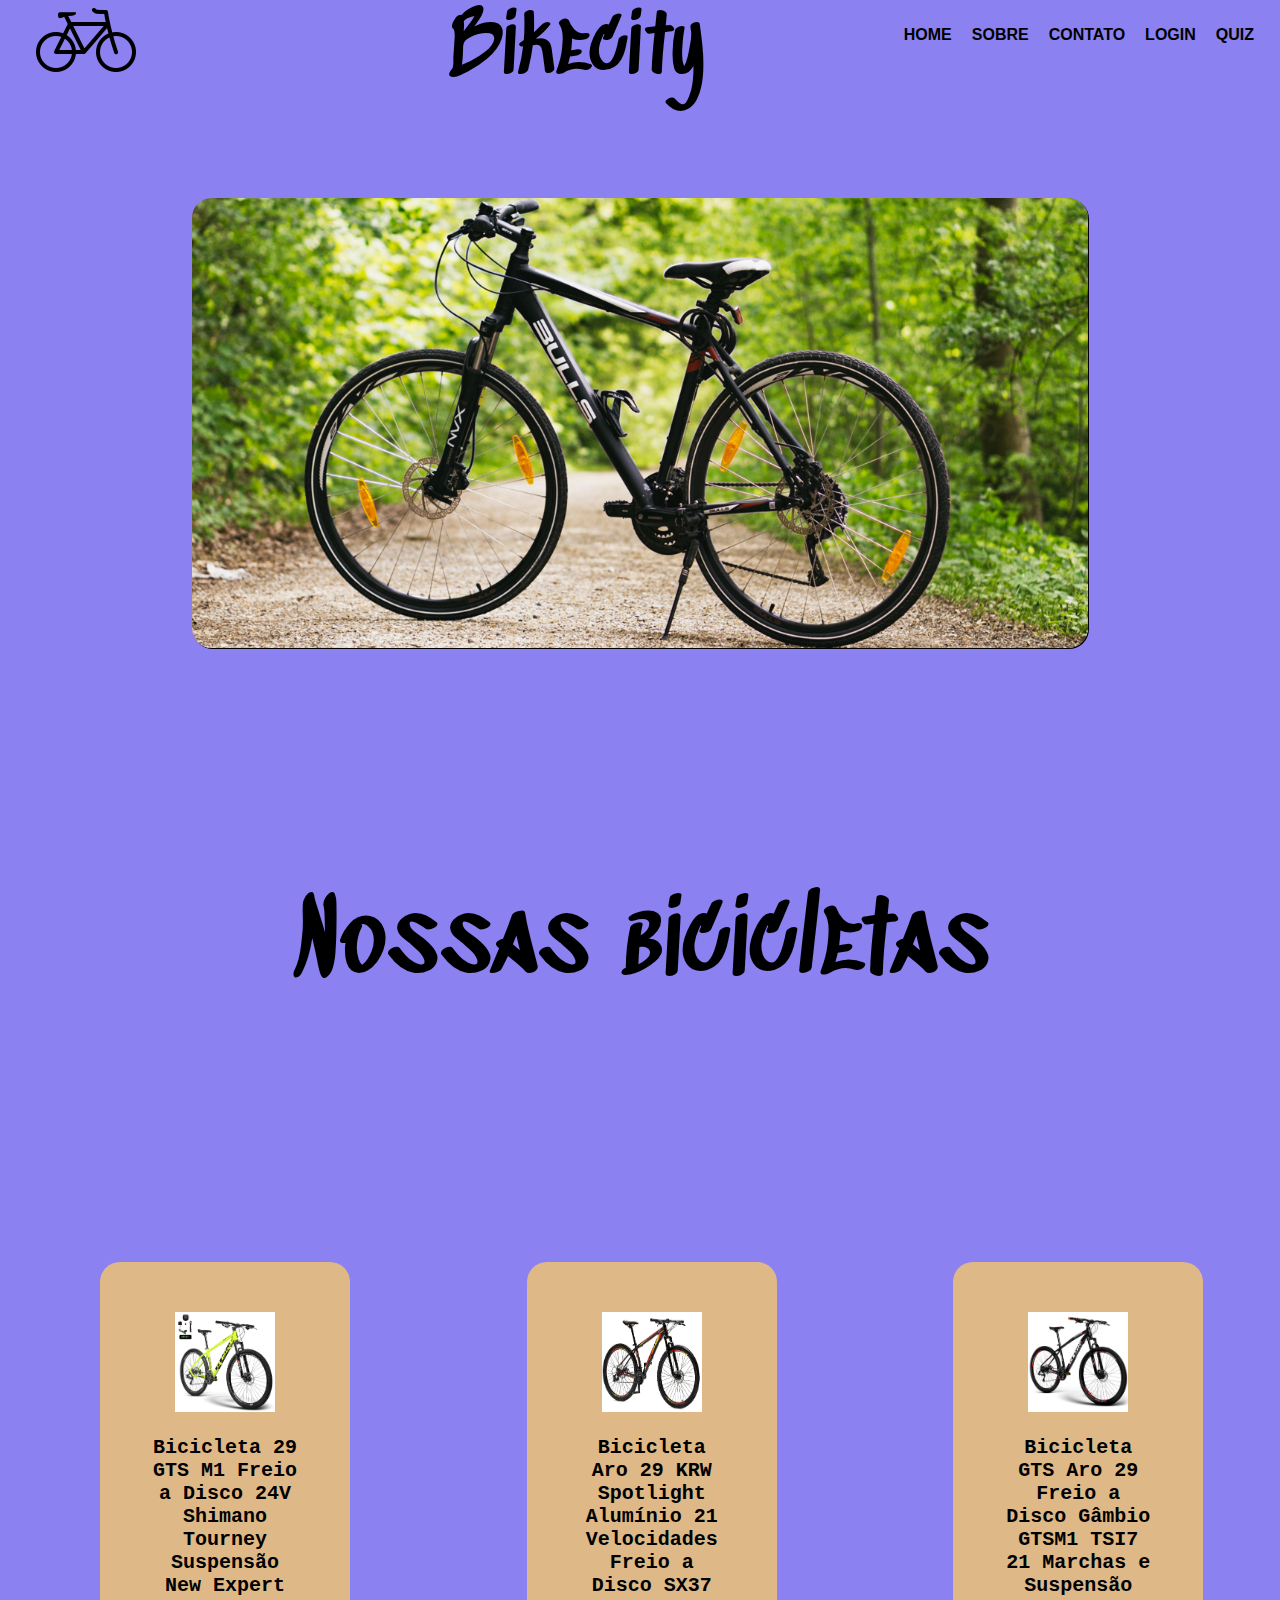
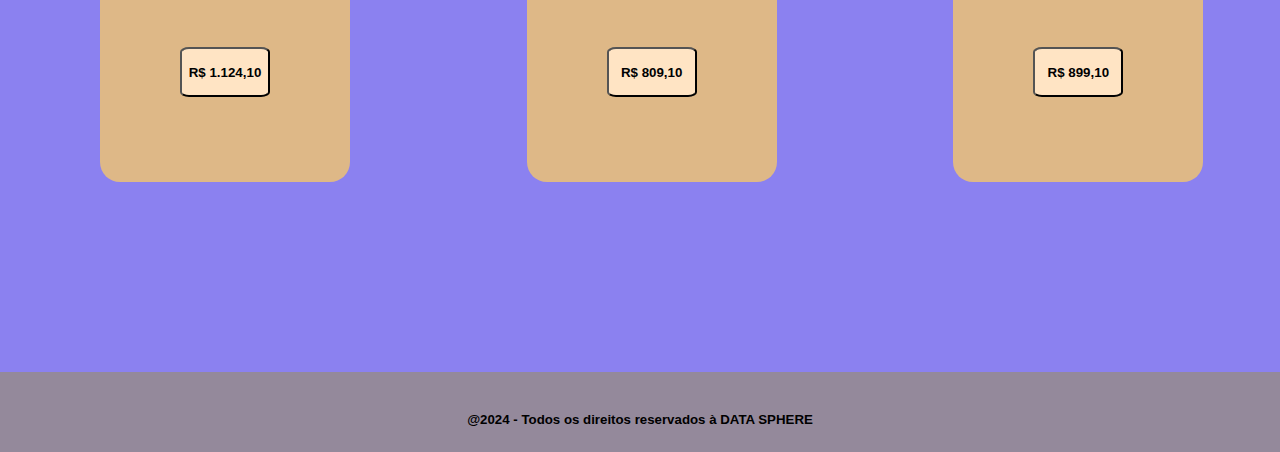
<file: index.html>
<!DOCTYPE html>
<html lang="pt-br">

<head>
    <meta charset="UTF-8">
    <meta name="viewport" content="width=device-width, initial-scale=1.0">
    <!--Chamando CSS Externo-->
    <link rel="shortcut icon" href="./src/assets/img/bicicleta-icone.png" type="image/x-icon">
    <link rel="stylesheet" href="./src/css/style.css">
    <title>Bikecity</title>
</head>

<body>
    <!--Criando cabeçalho e menu de navegação-->
    <header>
        <img src="./src/assets/img/bicicleta-icone.png" alt="logo" id="logo">
        <h1>Bikecity</h1>
        <nav>
            <!--Botão do Menu Hamburguer-->
            <button id="btnMob">Menu
                <span id="hamburg"></span>
            </button>
            <ul id="menu">
                <li><a href="./index.html">HOME</a></li>
                <li><a href="#">SOBRE</a></li>
                <li><a href="./contato.html">CONTATO</a></li>
                <li><a href="./login.html">LOGIN</a></li>
                <li><a href="./login.html">QUIZ</a></li>
            </ul>
        </nav>
    </header>

    <section id="banner">
        <img id="imgBanner">
    </section>

    <h2 id="portifolioh2">Nossas bicicletas</h2>
    <section id="portifolio">

        <div class="card">
            <img src="./src/assets/img/produto1.png" alt="produto">
            <h3>Bicicleta 29 GTS M1 Freio a Disco 24V Shimano Tourney Suspensão New Expert</h3>
            <button>R$ 1.124,10</button>
        </div>

        <div class="card">
            <img src="./src/assets/img/produto2.png" alt="produto">
            <h3>Bicicleta Aro 29 KRW Spotlight Alumínio 21 Velocidades Freio a Disco SX37</h3>
            <button>R$ 809,10</button>
        </div>

        <div class="card">
            <img src="./src/assets/img/produto3.png" alt="produto">
            <h3>Bicicleta GTS Aro 29 Freio a Disco Gâmbio GTSM1 TSI7 21 Marchas e Suspensão</h3>
            <button>R$ 899,10</button>
        </div>
    </section>


    <footer>
        <h5>@2024 - Todos os direitos reservados à DATA SPHERE</h5>
    </footer>


    <!--Chamando script externo-->
    <script src="./src/js/main.js"></script>
</body>

</html>
</file>
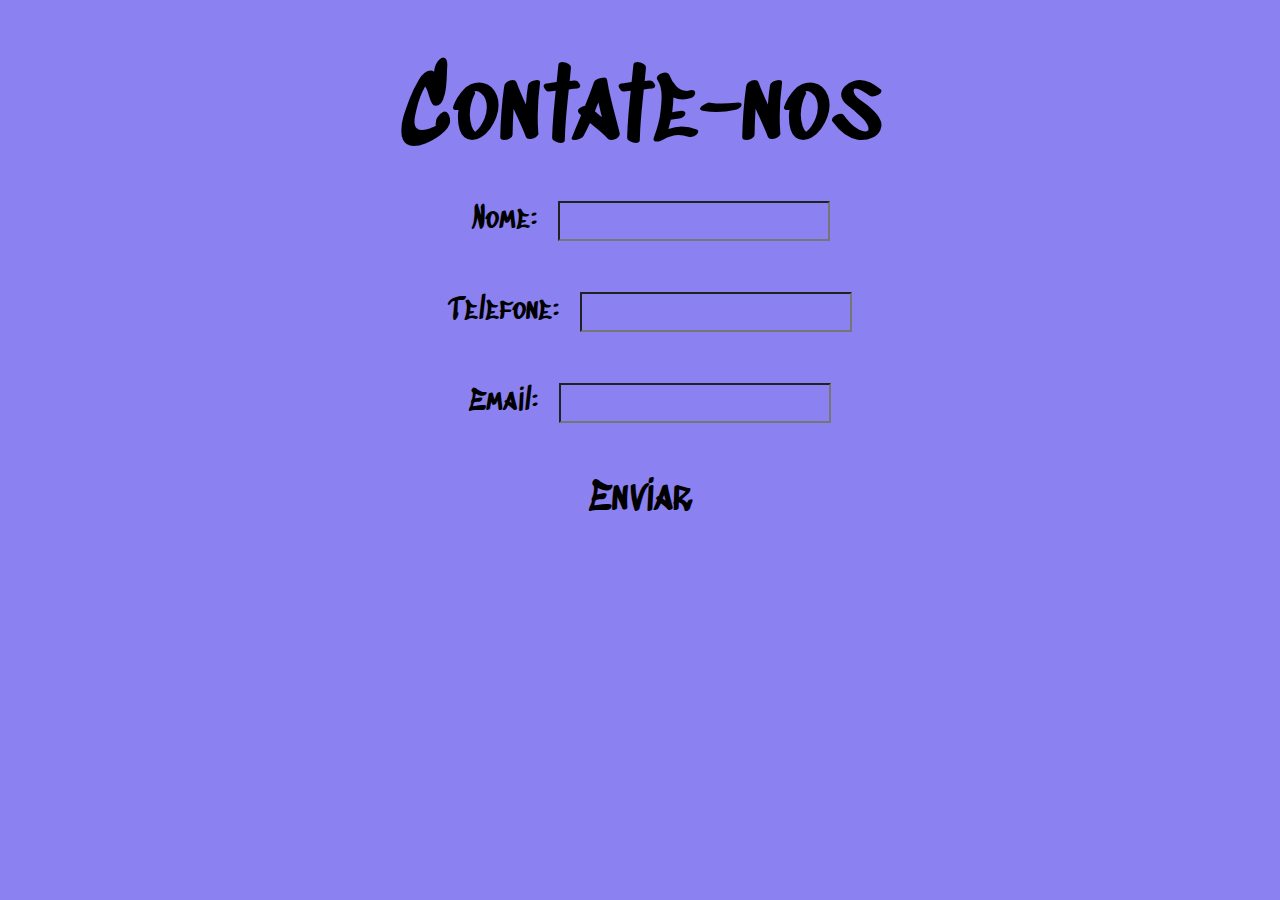
<file: contato.html>
<!DOCTYPE html>
<html lang="pt-br">

<head>
    <meta charset="UTF-8">
    <meta name="viewport" content="width=device-width, initial-scale=1.0">
    <link rel="shortcut icon" href="./src/assets/img/bicicleta-icone.png" type="image/x-icon">
    <link rel="stylesheet" href="./src/css/style.css">
    <title>Contato</title>
</head>

<body>

    <h1>Contate-nos</h1>

    <div class="dados">
        <label for="nome">Nome:</label>
        <input type="text" id="nomehtml">
    </div>

    <div class="dados">
        <label for="telefone">Telefone:</label>
        <input type="number" id="telhtml">
    </div>

    <div class="dados">
        <label for="email">Email:</label>
        <input type="email" id="emailhtml">
    </div>

    <div class="confirmacao">
        <button class="entrar" onclick="formulario()">Enviar</button>
    </div>

    <script src="./src/js/login.js"></script>
</body>

</html>
</file>
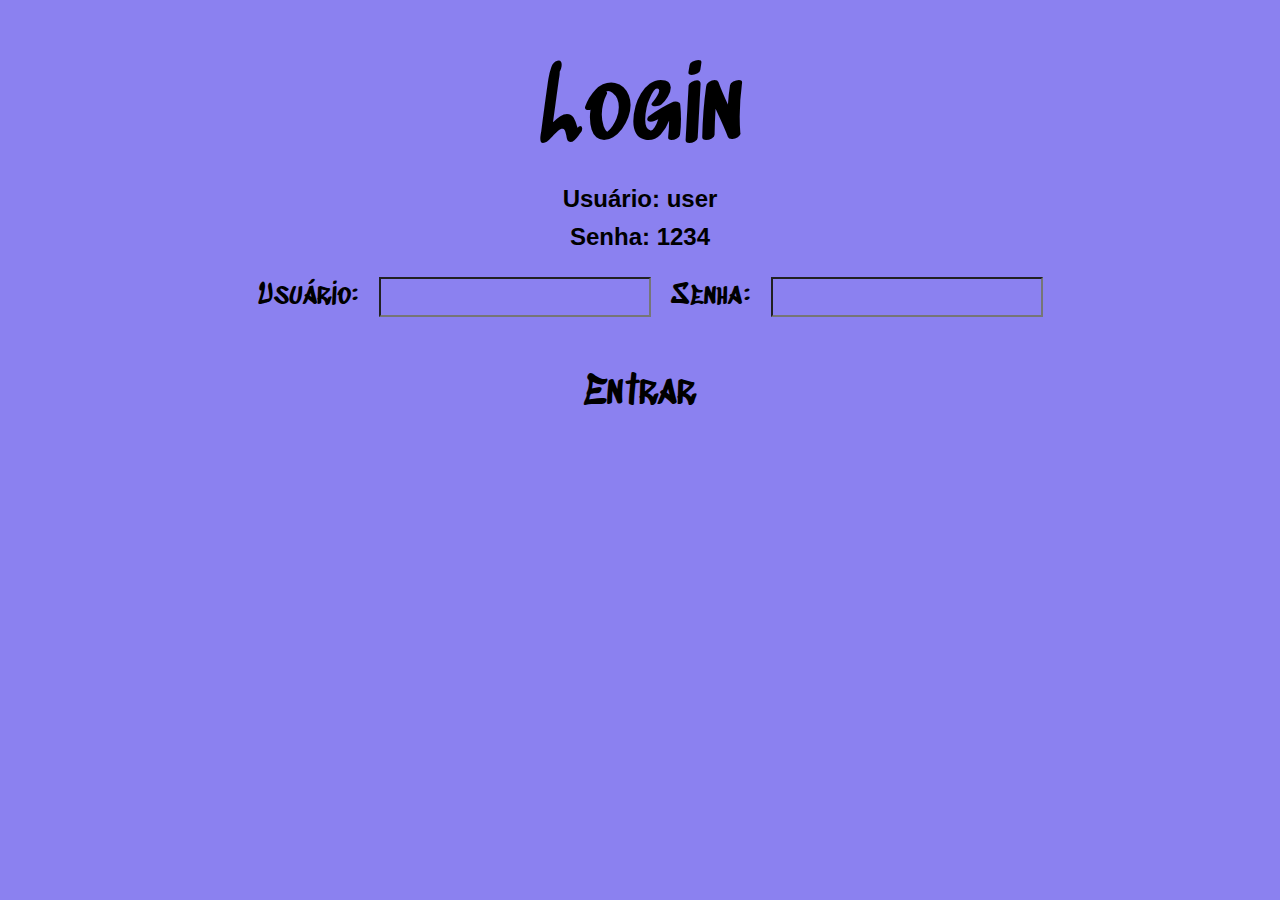
<file: login.html>
<!DOCTYPE html>
<html lang="pt-br">

<head>
    <meta charset="UTF-8">
    <meta name="viewport" content="width=device-width, initial-scale=1.0">
    <link rel="shortcut icon" href="./src/assets/img/bicicleta-icone.png" type="image/x-icon">
    <link rel="stylesheet" href="./src/css/style.css">
    <title>Login</title>
</head>

<body>
    <h1>Login</h1>
    <h2>Usuário: user</h2>
    <h2>Senha: 1234</h2>
    <div class="dados">
        <label for="user">Usuário: </label>
        <input type="text" id="userhtml">
        <label for="senha">Senha:</label>
        <input type="password" id="senhahtml">
    </div>

    <div class="confirmacao">
        <button class="entrar" onclick="validar()">Entrar</button>
    </div>


    <script src="./src/js/login.js"></script>
</body>

</html>
</file>
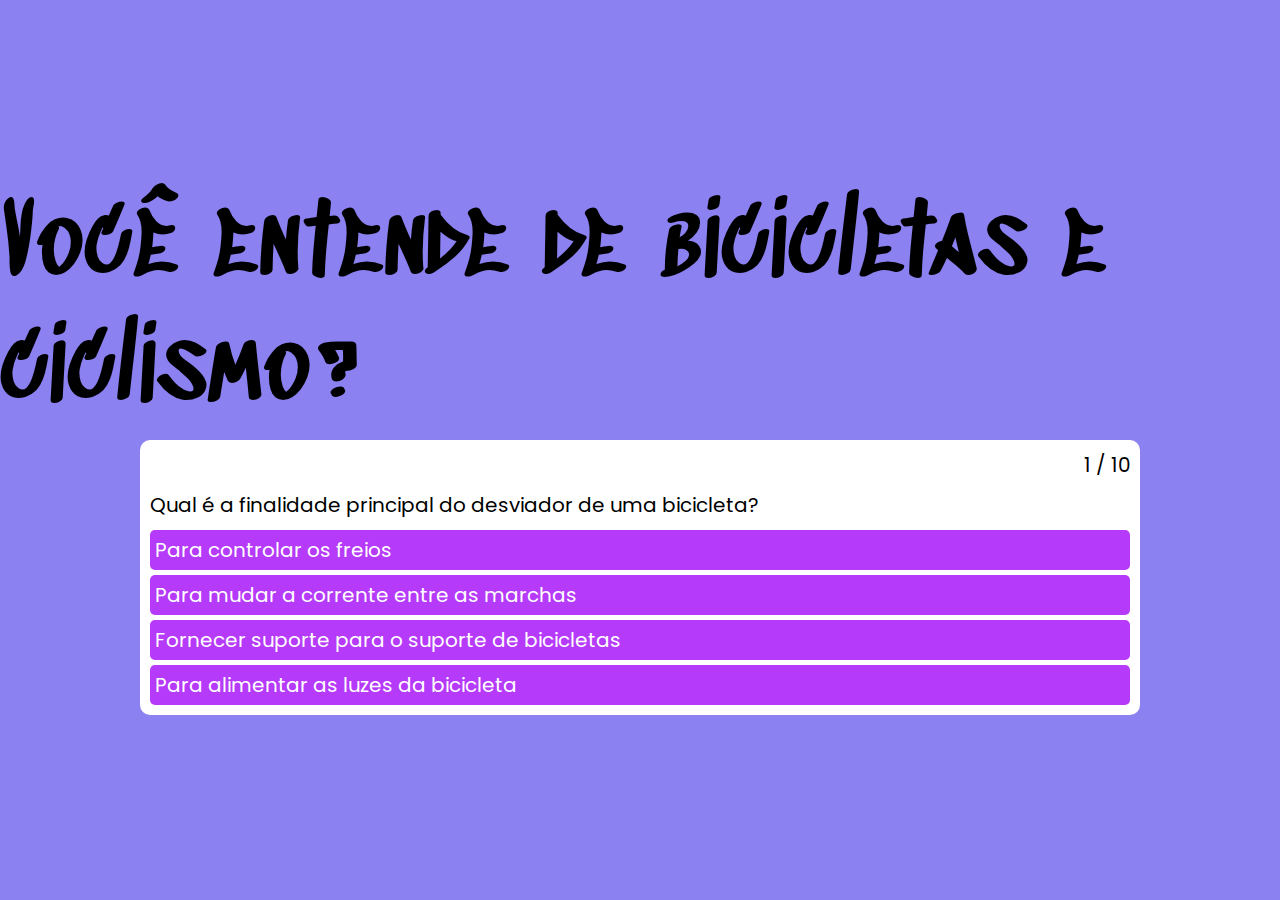
<file: quiz.html>
<!DOCTYPE html>
<html lang="pt-br">

<head>
    <meta charset="UTF-8">
    <meta name="viewport" content="width=device-width, initial-scale=1.0">
    <link rel="shortcut icon" href="./src/assets/img/bicicleta-icone.png" type="image/x-icon">
    <link rel="stylesheet" href="./src/css/quiz.css">
    <title>Quiz</title>
</head>

<body>
    
    <h1>Você entende de bicicletas e ciclismo?</h1>
    <main>
        <div class="content">
            <span class="spnQtd"></span>
            <span class="question"></span>
            <div class="answers"></div>
        </div>
        <div class="finish">
            <span></span>
            <button>Reiniciar</button>
        </div>
    </main>

    <script src="./src/js/quiz.js" type="module"></script>
</body>

</html>
</file>
<file: src/css/quiz.css>
@import url('https://fonts.googleapis.com/css2?family=Sedgwick+Ave+Display&display=swap');
@import url('https://fonts.googleapis.com/css2?family=Poppins:ital,wght@0,100;0,200;0,300;0,400;0,500;0,600;0,700;0,800;0,900;1,100;1,200;1,300;1,400;1,500;1,600;1,700;1,800;1,900&family=Sedgwick+Ave+Display&display=swap');

* {
    padding: 0;
    margin: 0;
    box-sizing: border-box;
    font-family: 'poppins', sans-serif;
    font-size: 20px;
}

body {
    height: 100vh;
    display: flex;
    align-items: center;
    justify-content: center;
    flex-direction: column;
    gap: 5px;
    background-color: #8b81f1;
}

body h1 {
    font-family: "Sedgwick Ave Display", cursive;;
    font-weight: 400;
    font-size: 100px;
}

body h2 {
    color: white;
}

main {
    background-color: white;
    padding: 10px;
    border-radius: 10px;
    width: 100%;
    max-width: 1000px;
    min-height: 200px;
    display: flex;
    align-items: center;
    justify-content: center;
}

.content {
    display: flex;
    flex-direction: column;
    width: 100%;
    gap: 10px;
}

.spnQtd {
    text-align: end;
}

.answers {
    display: flex;
    flex-direction: column;
    gap: 5px;
}

button {
    width: 100%;
    text-align: start;
    padding: 5px;
    border: none;
    border-radius: 5px;
    cursor: pointer;
    background-color: #B63AF9;
    color: white;
}

button:hover {
    background-color: purple;
}

.finish {
    display: none;
    flex-direction: column;
    gap: 10px;
}

.finish button {
    text-align: center;
}
</file>
<file: src/css/style.css>
/* Importando uma fonte do Google Fonts */
@import url('https://fonts.googleapis.com/css2?family=Sedgwick+Ave+Display&display=swap');

/* Aplicando reset global */
* {
    padding: 0;
    margin: 0;
    box-sizing: border-box;
}


/* Configuração geral do corpo */
body {
    font-family: Arial, Helvetica, sans-serif;
    background-color: #8b81f0;
}

/* Configurações da aba de login e de contato*/
h1 {
    font-family: "Sedgwick Ave Display", cursive;
    font-weight: 400;
    font-size: 100px;
    padding-top: 50px;
    display: flex;
    justify-content: center;
}

h2 {
    padding-top: 10px;
    display: flex;
    justify-content: center;
}

.dados {
    font-size: 30px;
    padding: 2%;
    display: flex;
    justify-content: center;
}

.dados label {
    font-family: "Sedgwick Ave Display", cursive;
    margin-right: 20px;
    margin-left: 20px;
    
}

.dados input {
    background-color: transparent;
    font-size: 20px;
    font-weight: bolder;
    height: 40px;
}

.confirmacao {
    padding-top: 2%;
    display: flex;
    justify-content: center;
}

.confirmacao .entrar {
    font-family: "Sedgwick Ave Display", cursive;
    font-size: 40px;
    font-weight: 400;
    background: transparent;
    border: 0;
}

.confirmacao .entrar:hover {
    font-size: 50px;
    text-decoration: underline;
    cursor: pointer;
}


/* Configurações da página inicial*/
header {
    width: 100%;
    height: 70px;
    padding: 1rem;
    display: flex;
    justify-content: space-between;
    align-items: center;
    background: transparent;
}

header h1 {
    font-family: "Sedgwick Ave Display", cursive;
    font-weight: 400;
    font-size: 80px;
    padding-top: 30px;
    padding-left: 10%;
}

#logo {
    margin-left: 20px;
    margin-top: 10px;
    width: 100px;
    height: 100px;
}

#menu {
    display: flex;
    list-style: none;
}

#menu a {
    font-weight: bold;
    text-decoration: none;
    text-transform: uppercase;
    padding: 10px;
    color: black;
}

#menu a:hover {
    color:bisque;
    font-size: 20px;
}

#btnMob {
    display: none;
}

section#banner {
    width: 100%;
    height: 75vh;
}

section#portifolio {
    height: 100vh;
    display: flex;
    justify-content: space-between;
}

#imgBanner {
    display: flex;
    margin-left: 15%;
    margin-top: 10%;
    width: 70%;
    height: 450px;
    border-radius: 20px;
    box-shadow: 1px 1px black;
}

#portifolioh2 {
    font-family: "Sedgwick Ave Display", cursive;
    font-size: 100px;
    font-weight: 400;
    color: black;
    text-align: center;
    padding-bottom: 5%;
}

.card {
    width: 250px;
    height: 520px;
    display: inline-block;
    background-color: burlywood;
    margin-top: 70px;
    margin-left: 10%;
    border-radius: 20px;
    text-align: center;
    margin: auto;
    padding: 50px;
    margin-left: 100px;
    
}

.card img {
    height: 100px;
    width: 100px;
}

.card h3 {
    font-size: 20px;
    margin-top: 20px;
    font-family: 'Courier New', Courier, monospace;
}

.card button {
    margin-top: 50px;
    background-color: bisque;
    border-radius: 10%;
    cursor: pointer;
    width: 90px;
    height: 50px;
    color: black;
    font-weight: bolder;
}

.card button:hover {
    width: 100px;
    height: 60px;
    font-size: 15px;
}

footer {
    width: 100%;
    height: 80px;
    background-color: #94899B;
}

footer h5 {
    display: flex;
    justify-content: center;
    padding-top: 40px;
}
</file>
